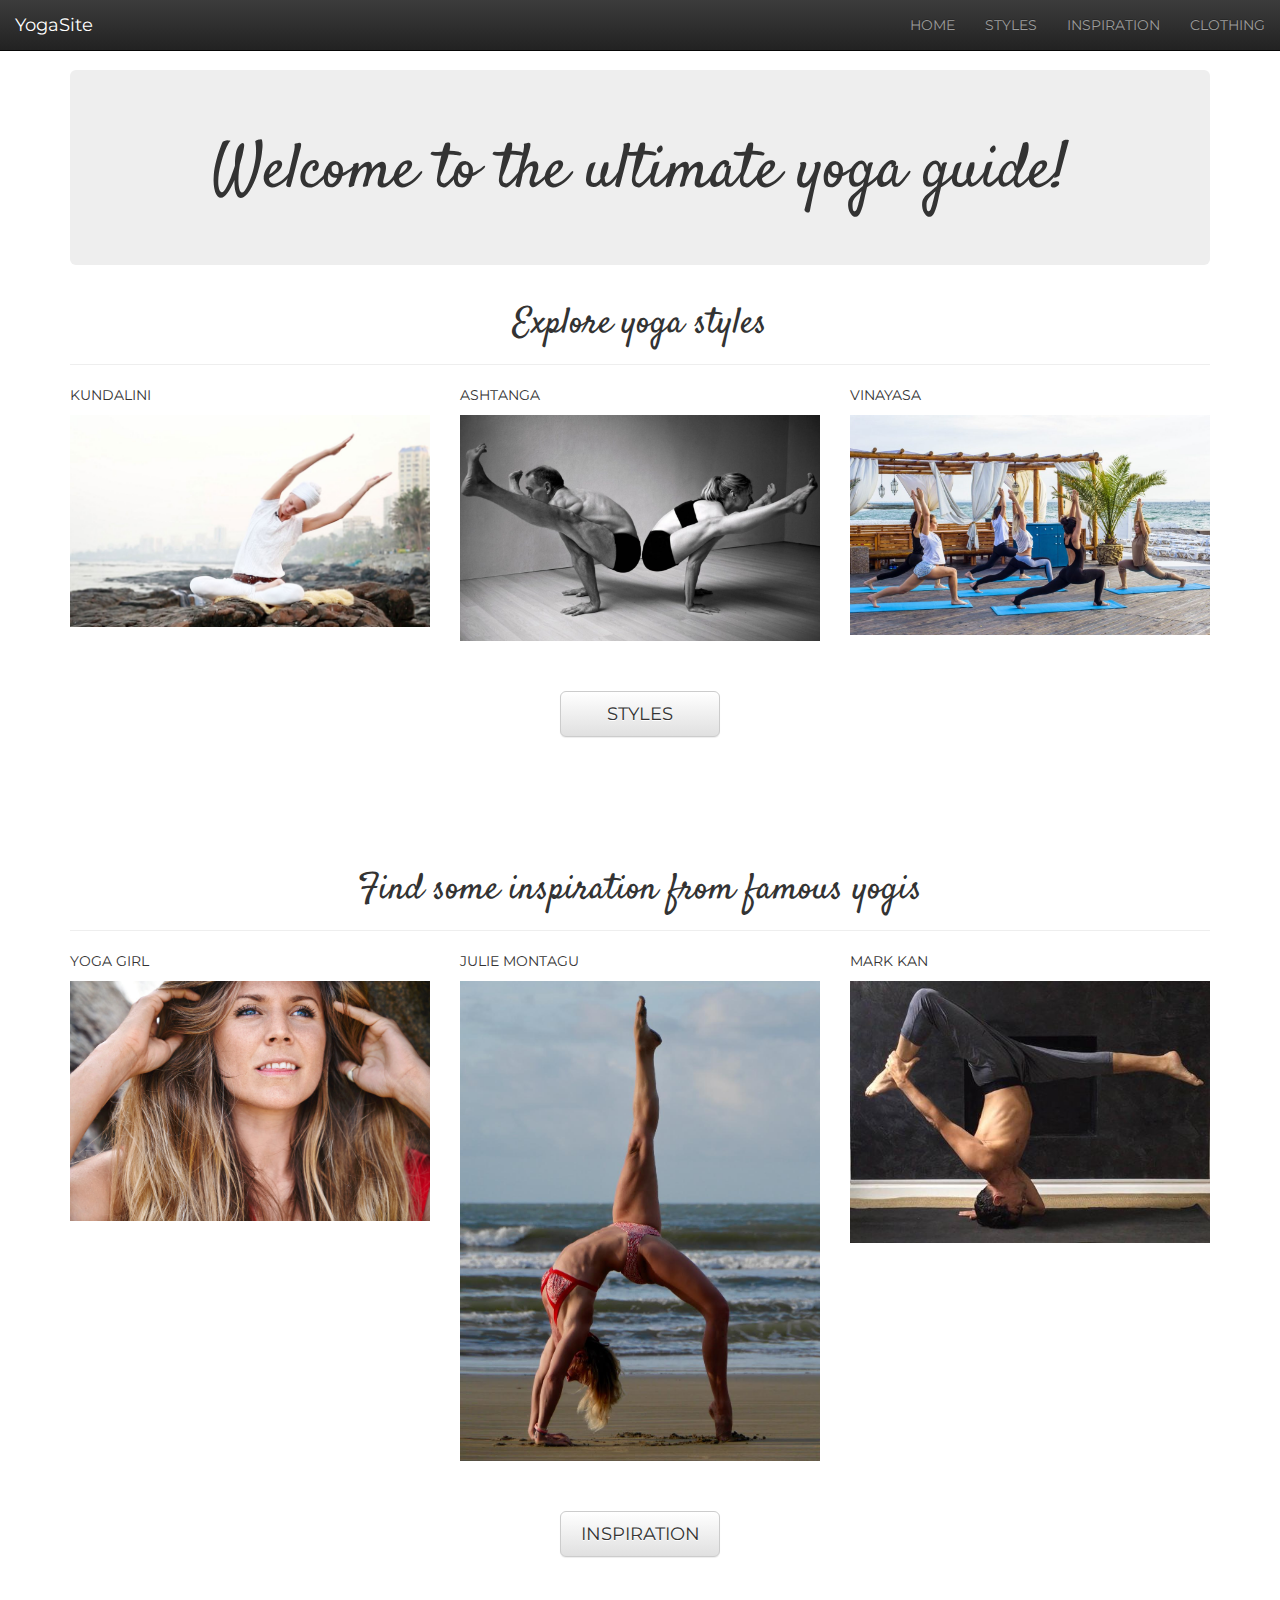
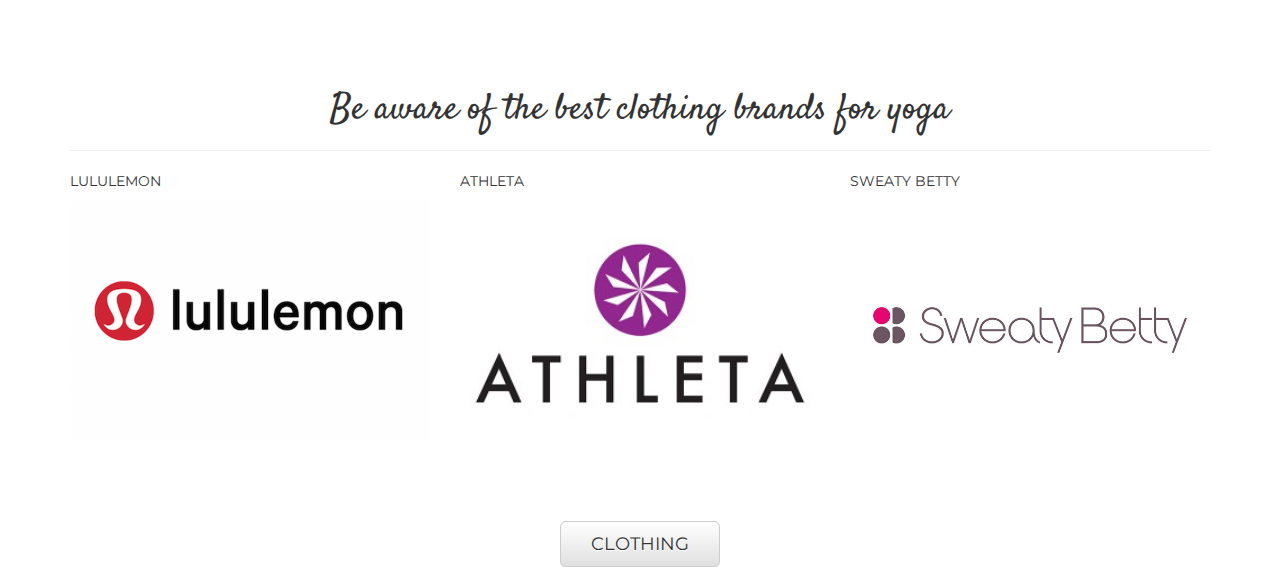
<file: index.html>
<!DOCTYPE html>
<html>
<head>
  <title>YogaSite</title>
  <meta name="viewport" content="width=device-width, initial-scale=1.0">
  <link href='css/bootstrap.css' rel='stylesheet' type='text/css'>
  <link href='css/bootstrap.min.css' rel='stylesheet' type='text/css'>
  <link href='css/bootstrap-theme.css' rel='stylesheet' type='text/css'>
  <link href='css/bootstrap-theme.min.css' rel='stylesheet' type='text/css'>
  <link href="https://fonts.googleapis.com/css?family=Montserrat" rel="stylesheet">
  <link href="https://fonts.googleapis.com/css?family=Satisfy" rel="stylesheet">
  <link href='css/style.css' rel='stylesheet' type='text/css'>
</head>
<body>
  <nav class="navbar navbar-inverse navbar-fixed-top">
  <div class="container-fluid">
    <div class="navbar-header">
      <a class="navbar-brand" href="#">YogaSite</a>
    </div>
    <ul class="nav navbar-nav navbar-right">
      <li><a href="index.html">HOME</a></li>
      <li><a href="STYLES.html">STYLES</a></li>
      <li><a href="INSPIRATION.html">INSPIRATION</a></li>
      <li><a href="CLOTHING.html">CLOTHING</a></li>
    </ul>
  </div>
  </nav>
  <div class="container" style="margin-top:70px">
    <div class="jumbotron">
      <h1 id="main">Welcome to the ultimate yoga guide!</h1>
    </div>
    <div class="page-header" style="text-align:center">
      <h1>Explore yoga styles</h1>
    </div>
    <div class="row">
      <div class="col-md-4">
        <p>KUNDALINI</p>
        <img src="kundalini.jpg" alt="Kundalini" width=100%>
      </div>
      <div class="col-md-4">
        <p>ASHTANGA</p>
        <img src="ashtanga.jpg" alt="Ashtanga" width=100%>
      </div>
      <div class="col-md-4">
        <p>VINAYASA</p>
        <img src="vinayasa.jpg" alt="Vinaysa" width=100%>
      </div>
    </div>
    <div class"row" style="margin-top: 50px">
    <div class="col-md-5"></div>
    <div class="col-md-2">
      <a class="btn btn-default btn-block btn-lg" href="STYLES.html" role="button">STYLES</a>
    </div>
    <div class="col-md-5"></div>
    <br>
    <div class="page-header" style="text-align:center; margin-top: 160px">
      <h1>Find some inspiration from famous yogis</h1>
    </div>
    <div class="row">
      <div class="col-md-4">
        <p>YOGA GIRL</p>
        <img src="yoga-girl.jpg" alt="Yoga Girl" width=100%>
      </div>
      <div class="col-md-4">
        <p>JULIE MONTAGU</p>
        <img src="julie-montagu.jpg" alt="julie-montagu" width=100%>
      </div>
      <div class="col-md-4">
        <p>MARK KAN</p>
        <img src="mark-kan.jpg" alt="Mark Kan" width=100%>
      </div>
    </div>
    <div class"row" style="margin-top: 50px">
      <div class="col-md-5"></div>
      <div class="col-md-2">
        <a class="btn btn-default btn-block btn-lg" href="inspiration.html" role="button">INSPIRATION</a>
      </div>
      <div class="col-md-5"></div>
    <br>
    <div class="page-header" style="text-align:center; margin-top: 160px">
      <h1>Be aware of the best clothing brands for yoga</h1>
    </div>
    <div class="row">
      <div class="col-md-4">
        <p>LULULEMON</p>
        <img src="lululemon.png" alt="lululemon" width=100%>
      </div>
      <div class="col-md-4">
        <p>ATHLETA</p>
        <img src="athleta.jpg" alt="Athleta" width=100%>
      </div>
      <div class="col-md-4">
        <p>SWEATY BETTY</p>
        <img src="sweaty-betty.jpg" alt="Sweaty Betty" width=100%>
      </div>
    </div>
    <div class"row" style="margin-top: 50px; margin-bottom: 50px;">
    <div class="col-md-5"></div>
    <div class="col-md-2">
      <a class="btn btn-default btn-block btn-lg" href="clothing.html" role="button">CLOTHING</a>
    </div>
    <div class="col-md-5"></div>
  </div>
<script src="https://code.jquery.com/jquery-3.3.1.slim.min.js" integrity="sha384-q8i/X+965DzO0rT7abK41JStQIAqVgRVzpbzo5smXKp4YfRvH+8abtTE1Pi6jizo" crossorigin="anonymous"></script>
<script src="https://cdnjs.cloudflare.com/ajax/libs/popper.js/1.14.3/umd/popper.min.js" integrity="sha384-ZMP7rVo3mIykV+2+9J3UJ46jBk0WLaUAdn689aCwoqbBJiSnjAK/l8WvCWPIPm49" crossorigin="anonymous"></script>
<script src="https://stackpath.bootstrapcdn.com/bootstrap/4.1.3/js/bootstrap.min.js" integrity="sha384-ChfqqxuZUCnJSK3+MXmPNIyE6ZbWh2IMqE241rYiqJxyMiZ6OW/JmZQ5stwEULTy" crossorigin="anonymous"></script>
</body>
</html>
</file>
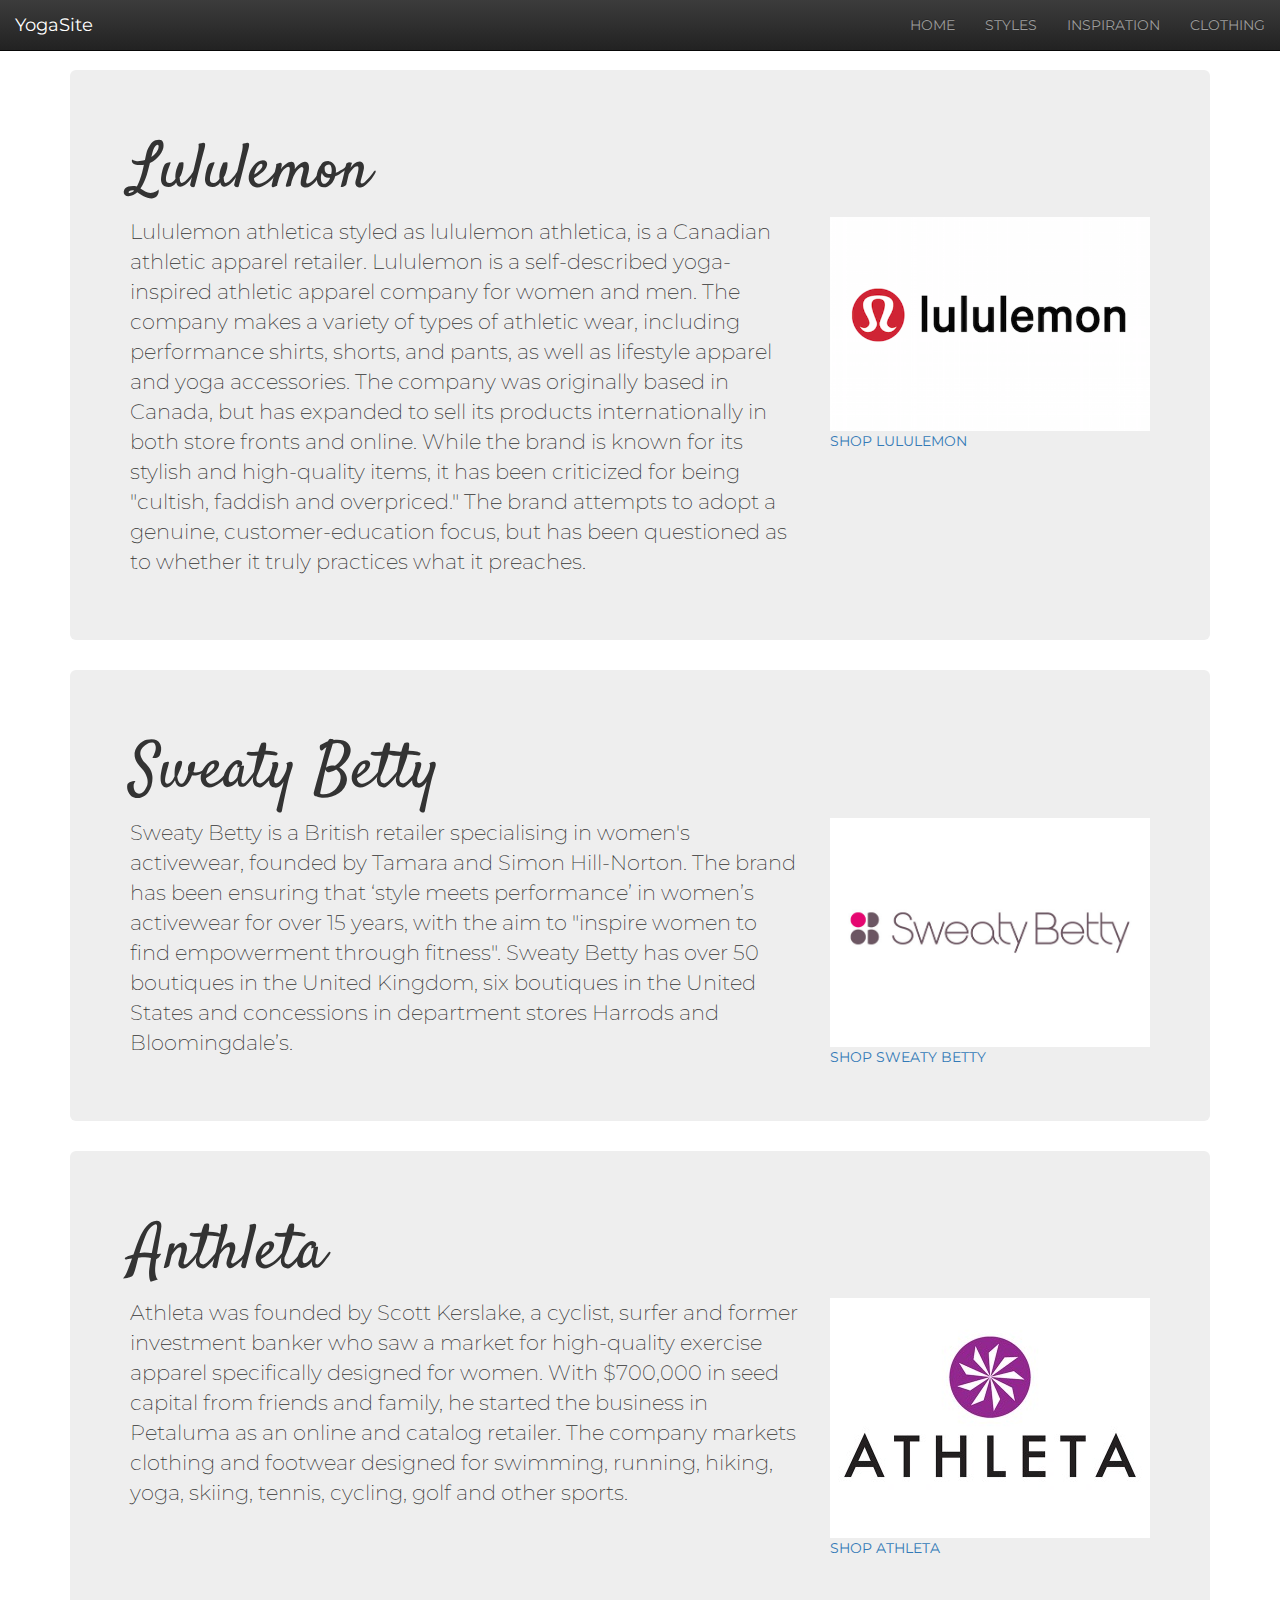
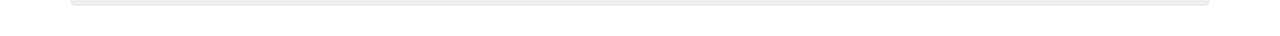
<file: CLOTHING.html>
<!DOCTYPE html>
<html>
<head>
  <title>YogaSite</title>
  <meta name="viewport" content="width=device-width, initial-scale=1.0">
  <link href='css/bootstrap.css' rel='stylesheet' type='text/css'>
  <link href='css/bootstrap.min.css' rel='stylesheet' type='text/css'>
  <link href='css/bootstrap-theme.css' rel='stylesheet' type='text/css'>
  <link href='css/bootstrap-theme.min.css' rel='stylesheet' type='text/css'>
  <link href="https://fonts.googleapis.com/css?family=Montserrat" rel="stylesheet">
  <link href="https://fonts.googleapis.com/css?family=Satisfy" rel="stylesheet">
  <link href='css/style.css' rel='stylesheet' type='text/css'>
</head>
<body>
  <nav class="navbar navbar-inverse navbar-fixed-top">
  <div class="container-fluid">
    <div class="navbar-header">
      <a class="navbar-brand" href="#">YogaSite</a>
    </div>
    <ul class="nav navbar-nav navbar-right">
      <li><a href="index.html">HOME</a></li>
      <li><a href="STYLES.html">STYLES</a></li>
      <li><a href="INSPIRATION.html">INSPIRATION</a></li>
      <li><a href="CLOTHING.html">CLOTHING</a></li>
    </ul>
  </div>
  </nav>
  <div class="container" style="margin-top:70px">
    <div class="jumbotron">
      <h1>Lululemon</h1>
      <div class="row">
        <div class="col-md-8">
          <p>Lululemon athletica styled as lululemon athletica, is a Canadian athletic apparel retailer. Lululemon is a self-described yoga-inspired athletic apparel company for women and men. The company makes a variety of types of athletic wear, including performance shirts, shorts, and pants, as well as lifestyle apparel and yoga accessories. The company was originally based in Canada, but has expanded to sell its products internationally in both store fronts and online. While the brand is known for its stylish and high-quality items, it has been criticized for being "cultish, faddish and overpriced." The brand attempts to adopt a genuine, customer-education focus, but has been questioned as to whether it truly practices what it preaches.</p>
        </div>
        <div class="col-md-4">
          <a href="https://www.lululemon.co.uk/"><img src="lululemon.png" alt="lululemon" width=100%>SHOP LULULEMON</a>
        </div>
      </div>
    </div>
    <div class="jumbotron">
      <h1>Sweaty Betty</h1>
      <div class="row">
        <div class="col-md-8">
          <p>Sweaty Betty is a British retailer specialising in women's activewear, founded by Tamara and Simon Hill-Norton. The brand has been ensuring that ‘style meets performance’ in women’s activewear for over 15 years, with the aim to "inspire women to find empowerment through fitness". Sweaty Betty has over 50 boutiques in the United Kingdom, six boutiques in the United States and concessions in department stores Harrods and Bloomingdale’s.</p>
        </div>
        <div class="col-md-4">
          <a href="https://www.sweatybetty.com/"><img src="sweaty-betty.jpg" alt="Sweaty Betty" width=100%>SHOP SWEATY BETTY</a>
        </div>
      </div>
    </div>
    <div class="jumbotron">
      <h1>Anthleta</h1>
      <div class="row">
        <div class="col-md-8">
          <p>Athleta was founded by Scott Kerslake, a cyclist, surfer and former investment banker who saw a market for high-quality exercise apparel specifically designed for women. With $700,000 in seed capital from friends and family, he started the business in Petaluma as an online and catalog retailer. The company markets clothing and footwear designed for swimming, running, hiking, yoga, skiing, tennis, cycling, golf and other sports.</p>
        </div>
        <div class="col-md-4">
          <a href="https://athleta.gap.com/"><img src="athleta.jpg" alt="Athleta" width=100%>SHOP ATHLETA</a>
        </div>
      </div>
    </div>
  </div>
</file>
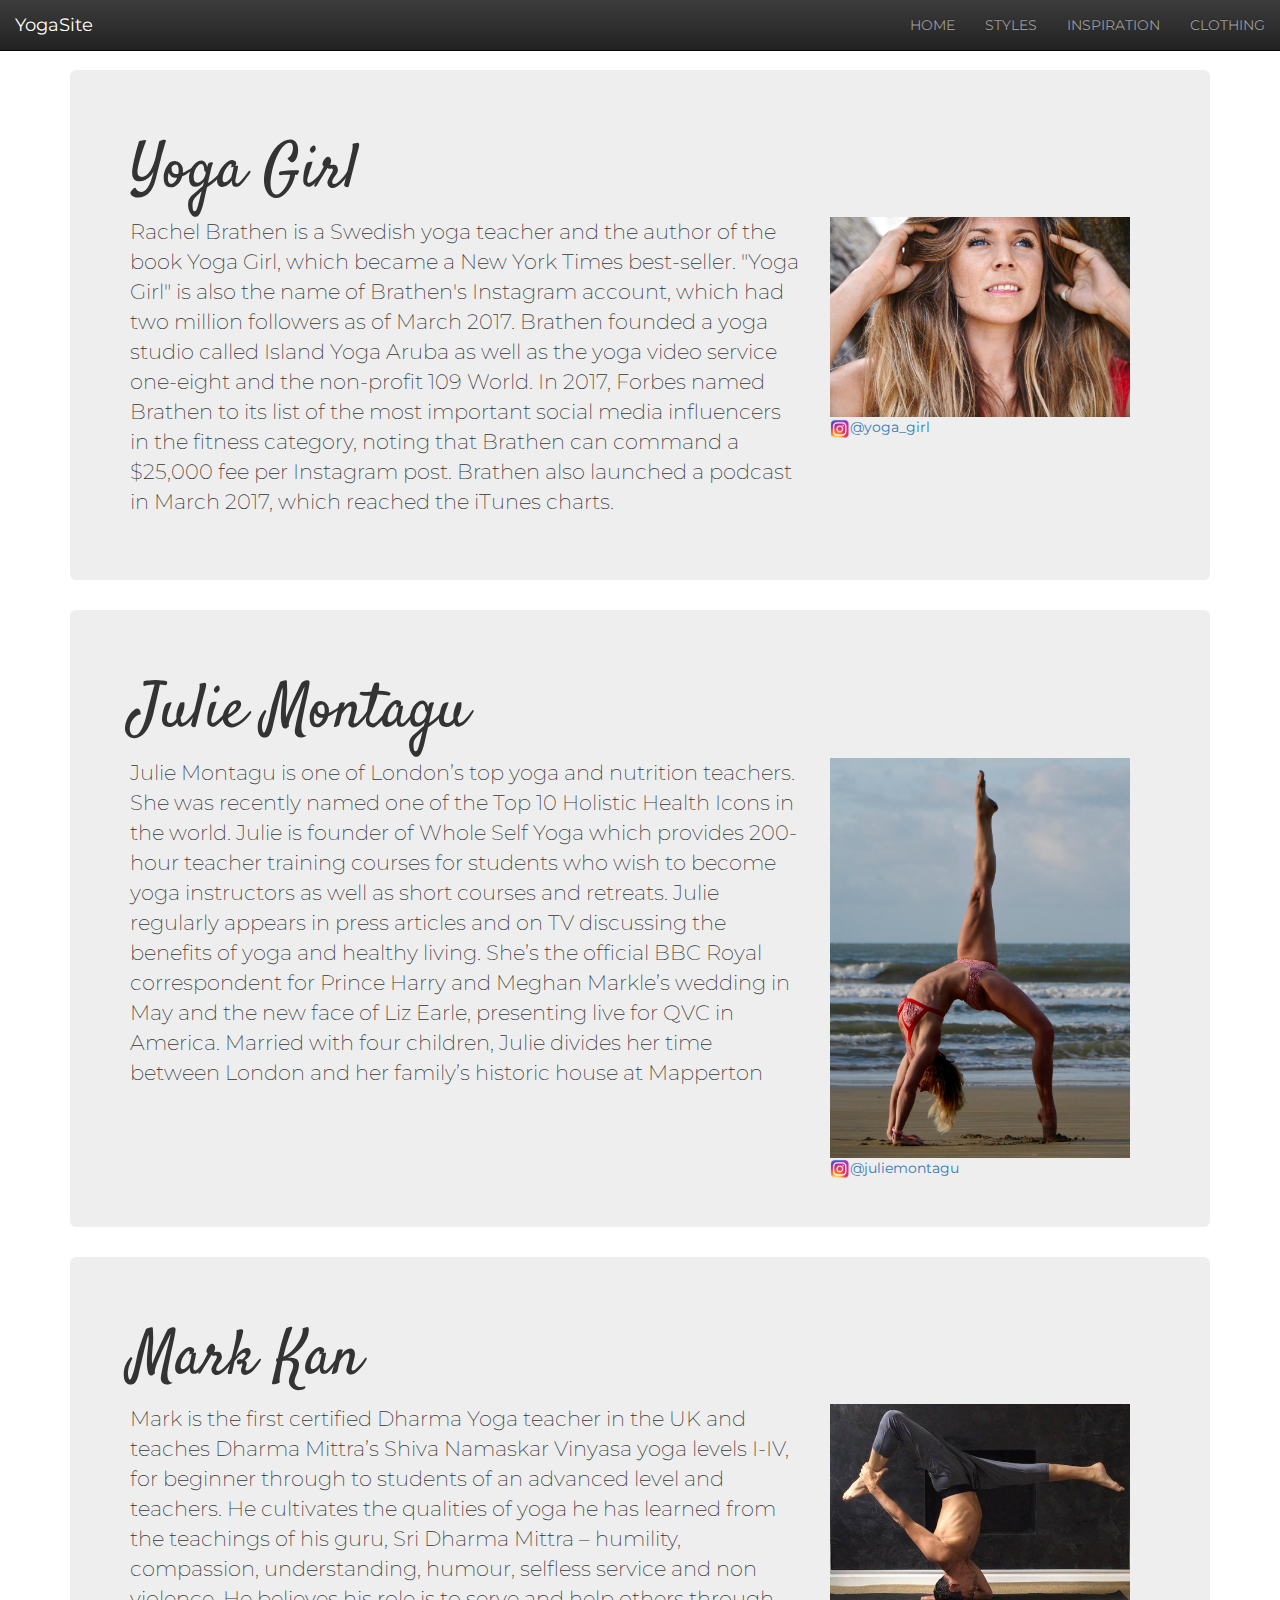
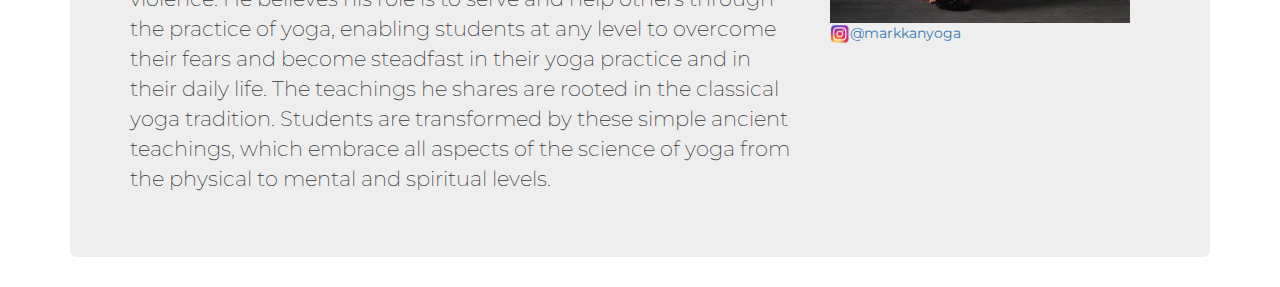
<file: INSPIRATION.html>
<!DOCTYPE html>
<html>
<head>
  <title>YogaSite</title>
  <meta name="viewport" content="width=device-width, initial-scale=1.0">
  <link href='css/bootstrap.css' rel='stylesheet' type='text/css'>
  <link href='css/bootstrap.min.css' rel='stylesheet' type='text/css'>
  <link href='css/bootstrap-theme.css' rel='stylesheet' type='text/css'>
  <link href='css/bootstrap-theme.min.css' rel='stylesheet' type='text/css'>
  <link href="https://fonts.googleapis.com/css?family=Montserrat" rel="stylesheet">
  <link href="https://fonts.googleapis.com/css?family=Satisfy" rel="stylesheet">
  <link href='css/style.css' rel='stylesheet' type='text/css'>
</head>
<body>
  <nav class="navbar navbar-inverse navbar-fixed-top">
  <div class="container-fluid">
    <div class="navbar-header">
      <a class="navbar-brand" href="#">YogaSite</a>
    </div>
    <ul class="nav navbar-nav navbar-right">
      <li><a href="index.html">HOME</a></li>
      <li><a href="STYLES.html">STYLES</a></li>
      <li><a href="INSPIRATION.html">INSPIRATION</a></li>
      <li><a href="CLOTHING.html">CLOTHING</a></li>
    </ul>
  </div>
  </nav>
  <div class="container" style="margin-top:70px">
    <div class="jumbotron">
      <h1>Yoga Girl</h1>
      <div class="row">
        <div class="col-md-8">
          <p>Rachel Brathen is a Swedish yoga teacher and the author of the book Yoga Girl, which became a New York Times best-seller. "Yoga Girl" is also the name of Brathen's Instagram account, which had two million followers as of March 2017. Brathen founded a yoga studio called Island Yoga Aruba as well as the yoga video service one-eight and the non-profit 109 World. In 2017, Forbes named Brathen to its list of the most important social media influencers in the fitness category, noting that Brathen can command a $25,000 fee per Instagram post. Brathen also launched a podcast in March 2017, which reached the iTunes charts.</p>
        </div>
        <div class="col-md-4">
          <img src="yoga-girl.jpg" alt="Yoga Girl" width=300px>
          <a href="https://www.instagram.com/yoga_girl/?hl=en"><img src="insta.png" alt="Instagram" width=20px>@yoga_girl</a>
        </div>
      </div>
    </div>
    <div class="jumbotron">
      <h1>Julie Montagu</h1>
      <div class="row">
        <div class="col-md-8">
          <p>Julie Montagu is one of London’s top yoga and nutrition teachers. She was recently named one of the Top 10 Holistic Health Icons in the world. Julie is founder of Whole Self Yoga which provides 200-hour teacher training courses for students who wish to become yoga instructors as well as short courses and retreats. Julie regularly appears in press articles and on TV discussing the benefits of yoga and healthy living. She’s the official BBC Royal correspondent for Prince Harry and Meghan Markle’s wedding in May and the new face of Liz Earle, presenting live for QVC in America. Married with four children, Julie divides her time between London and her family’s historic house at Mapperton</p>
        </div>
        <div class="col-md-4">
          <img src="julie-montagu.jpg" alt="Julie Montagu" width=300px>
          <a href="https://www.instagram.com/juliemontagu/?hl=en"><img src="insta.png" alt="Instagram" width=20px>@juliemontagu</a>
        </div>
      </div>
    </div>
    <div class="jumbotron">
      <h1>Mark Kan</h1>
      <div class="row">
        <div class="col-md-8">
          <p>Mark is the first certified Dharma Yoga teacher in the UK and teaches Dharma Mittra’s Shiva Namaskar Vinyasa yoga levels I-IV, for beginner through to students of an advanced level and teachers. He cultivates the qualities of yoga he has learned from the teachings of his guru, Sri Dharma Mittra – humility, compassion, understanding, humour, selfless service and non violence. He believes his role is to serve and help others through the practice of yoga, enabling students at any level to overcome their fears and become steadfast in their yoga practice and in their daily life. The teachings he shares are rooted in the classical yoga tradition. Students are transformed by these simple ancient teachings, which embrace all aspects of the science of yoga from the physical to mental and spiritual levels.</p>
        </div>
        <div class="col-md-4">
          <img src="mark-kan.jpg" alt="Mark Kan" width=300px>
          <a href="https://www.instagram.com/markkanyoga/?hl=en"><img src="insta.png" alt="Instagram" width=20px>@markkanyoga</a>
        </div>
      </div>
    </div>
  </div>
</file>
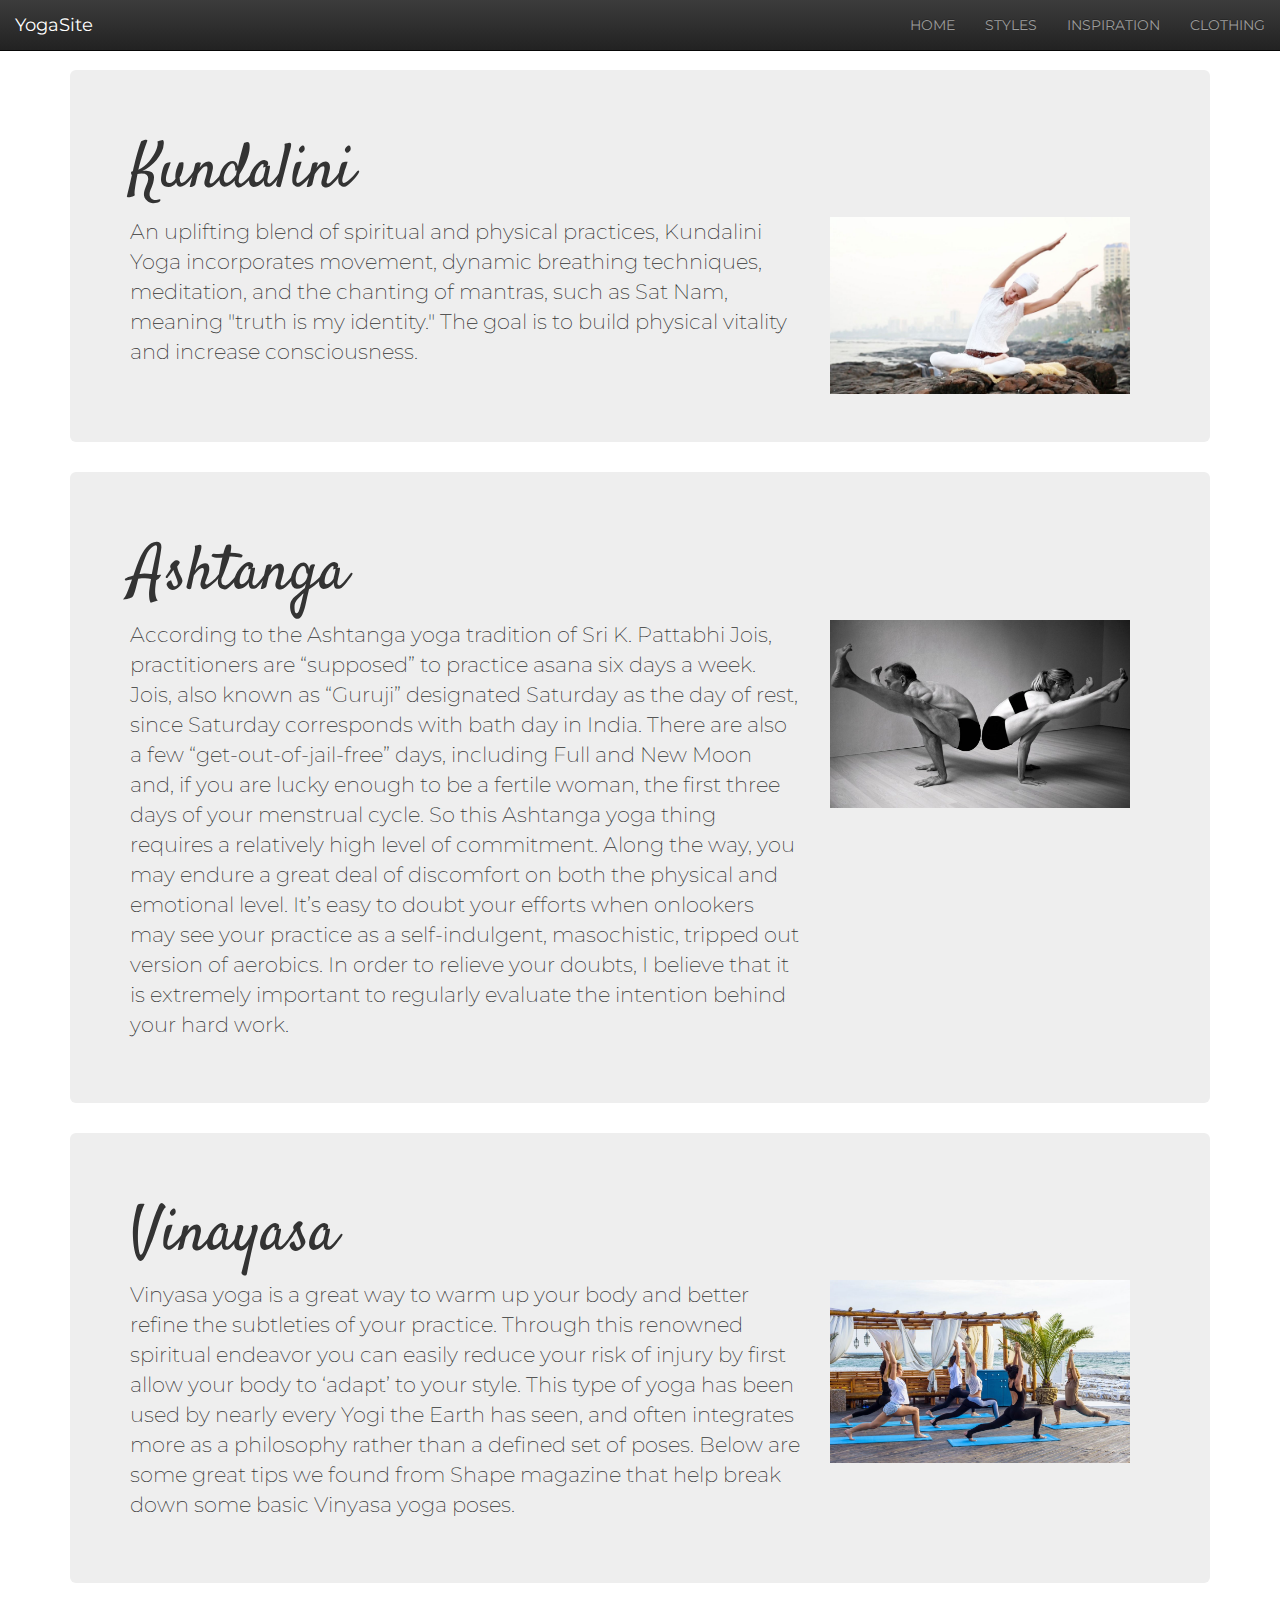
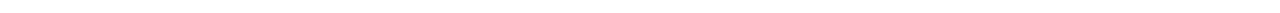
<file: STYLES.html>
<!DOCTYPE html>
<html>
<head>
  <title>YogaSite</title>
  <meta name="viewport" content="width=device-width, initial-scale=1.0">
  <link href='css/bootstrap.css' rel='stylesheet' type='text/css'>
  <link href='css/bootstrap.min.css' rel='stylesheet' type='text/css'>
  <link href='css/bootstrap-theme.css' rel='stylesheet' type='text/css'>
  <link href='css/bootstrap-theme.min.css' rel='stylesheet' type='text/css'>
  <link href="https://fonts.googleapis.com/css?family=Montserrat" rel="stylesheet">
  <link href="https://fonts.googleapis.com/css?family=Satisfy" rel="stylesheet">
  <link href='css/style.css' rel='stylesheet' type='text/css'>
</head>
<body>
  <nav class="navbar navbar-inverse navbar-fixed-top">
  <div class="container-fluid">
    <div class="navbar-header">
      <a class="navbar-brand" href="#">YogaSite</a>
    </div>
    <ul class="nav navbar-nav navbar-right">
      <li><a href="index.html">HOME</a></li>
      <li><a href="STYLES.html">STYLES</a></li>
      <li><a href="INSPIRATION.html">INSPIRATION</a></li>
      <li><a href="CLOTHING.html">CLOTHING</a></li>
    </ul>
  </div>
  </nav>
  <div class="container" style="margin-top:70px">
    <div class="jumbotron">
      <h1>Kundalini</h1>
      <div class="row">
        <div class="col-md-8">
          <p>An uplifting blend of spiritual and physical practices, Kundalini Yoga incorporates movement, dynamic breathing techniques, meditation, and the chanting of mantras, such as Sat Nam, meaning "truth is my identity." The goal is to build physical vitality and increase consciousness.</p>
        </div>
        <div class="col-md-4">
          <img src="kundalini.jpg" alt="Kundalini" width=300px>
        </div>
      </div>
    </div>
    <div class="jumbotron">
      <h1>Ashtanga</h1>
      <div class="row">
        <div class="col-md-8">
          <p>According to the Ashtanga yoga tradition of Sri K. Pattabhi Jois, practitioners are “supposed” to practice asana six days a week. Jois, also known as “Guruji” designated Saturday as the day of rest, since Saturday corresponds with bath day in India. There are also a few “get-out-of-jail-free” days, including Full and New Moon and, if you are lucky enough to be a fertile woman, the first three days of your menstrual cycle. So this Ashtanga yoga thing requires a relatively high level of commitment. Along the way, you may endure a great deal of discomfort on both the physical and emotional level. It’s easy to doubt your efforts when onlookers may see your practice as a self-indulgent, masochistic, tripped out version of aerobics. In order to relieve your doubts, I believe that it is extremely important to regularly evaluate the intention behind your hard work.</p>
        </div>
        <div class="col-md-4">
          <img src="ashtanga.jpg" alt="Kundalini" width=300px>
        </div>
      </div>
    </div>
    <div class="jumbotron">
      <h1>Vinayasa</h1>
      <div class="row">
        <div class="col-md-8">
          <p>Vinyasa yoga is a great way to warm up your body and better refine the subtleties of your practice. Through this renowned spiritual endeavor you can easily reduce your risk of injury by first allow your body to ‘adapt’ to your style. This type of yoga has been used by nearly every Yogi the Earth has seen, and often integrates more as a philosophy rather than a defined set of poses. Below are some great tips we found from Shape magazine that help break down some basic Vinyasa yoga poses.</p>
        </div>
        <div class="col-md-4">
          <img src="vinayasa.jpg" alt="Vinayasa" width=300px>
        </div>
      </div>
    </div>
  </div>
</file>
<file: css/style.css>
body {font-family: "Montserrat", cursive;}
h1 {font-family: 'Satisfy', cursive;}
navbar {}
#main {text-align:center;}
</file>
